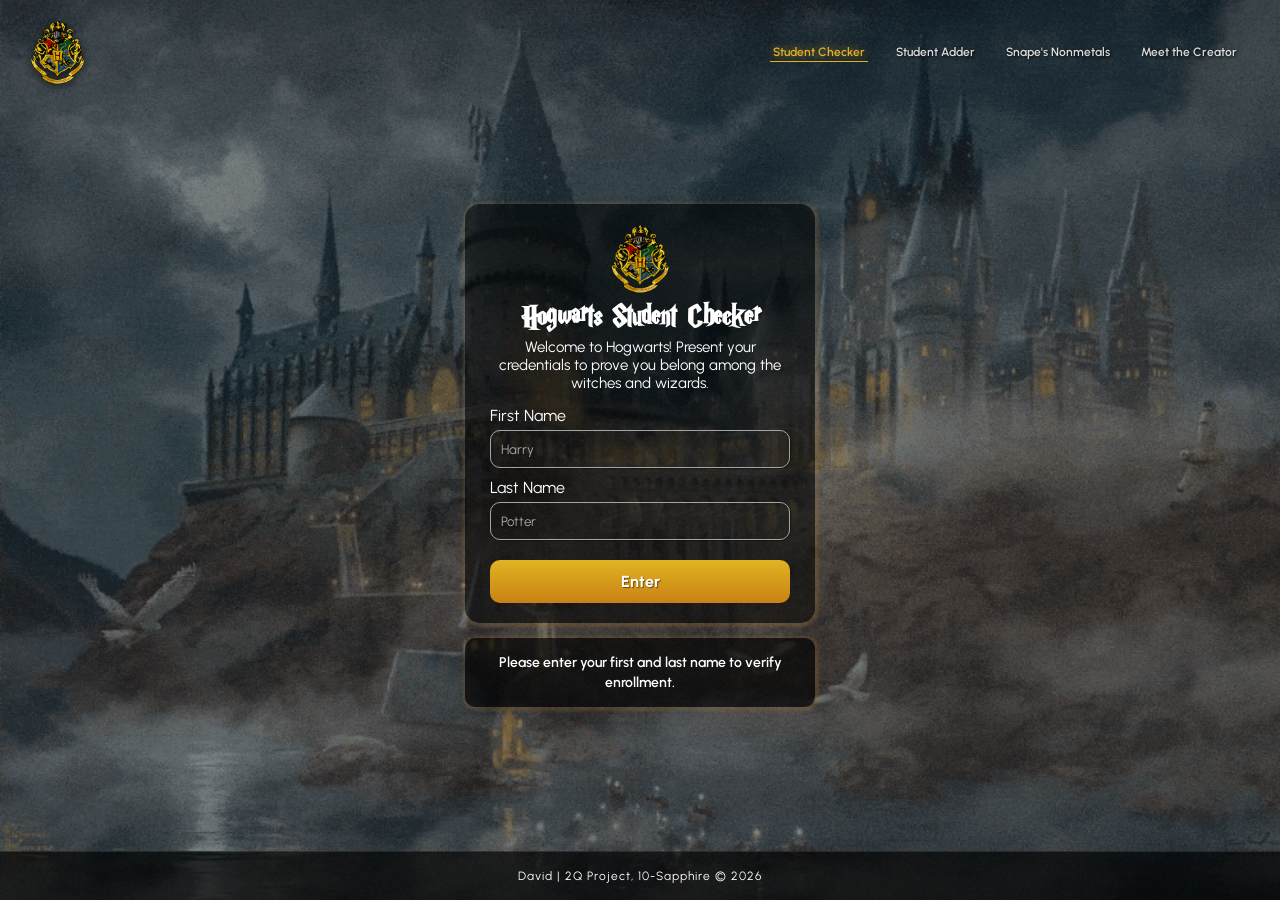
<file: index.html>
<!DOCTYPE html>
<html lang="en">

<head>
    <meta charset="UTF-8">
    <meta name="viewport" content="width=device-width, initial-scale=1.0">

    <link href="https://fonts.googleapis.com/css2?family=Urbanist:ital,wght@0,100..900;1,100..900&display=swap" rel="stylesheet">
    <link rel="stylesheet" href="https://cdn.jsdelivr.net/npm/boxicons@latest/css/boxicons.min.css">

    <link rel="icon" href="Resources/Hogwarts Logo.png" type="image/png">
    <link rel="stylesheet" href="CSS/style.css">

    <link rel="stylesheet" href="https://pyscript.net/releases/2025.3.1/core.css" />
    <script type="module" src="https://pyscript.net/releases/2025.3.1/core.js"></script>

    <title>Hogwarts Student Checker</title>
</head>

<body>

    <!-- Transparent Minimalist Hogwarts Navbar -->
    <nav class="navbar">
        <div class="nav-brand">
            <img src="Resources/Hogwarts Logo.png" alt="Hogwarts Crest">
        </div>
        <div class="nav-links">
            <a href="../index.html" class="active">Student Checker</a>
            <a href="HTML Pages/page2.html">Student Adder</a>
            <a href="HTML Pages/page3.html">Snape's Nonmetals</a>
            <a href="HTML Pages/page4.html">Meet the Creator</a>
        </div>
    </nav>

    <!-- Centers everything on the page -->
    <div class="container">

        <!-- Stacks the form card and the result box vertically -->
        <div class="card-wrapper">

            <form>
                <!-- Logo, title, and welcome message -->
                <div class="header">
                    <img src="Resources/Hogwarts Logo.png" alt="Hogwarts Logo">
                    <h1>Hogwarts Student Checker</h1>
                    <p>Welcome to Hogwarts! Present your credentials to prove you belong among the witches and wizards.</p>
                </div>

                <!-- Name fields (main.py reads these by their ids) -->
                <div class="inputs">
                    <label for="firstname">First Name</label><br>
                    <input type="text" id="firstname" placeholder="Harry"><br>

                    <label for="lastname">Last Name</label><br>
                    <input type="text" id="lastname" placeholder="Potter"><br>
                </div>

                <!-- Submit button. py-click runs the verify() function in main.py file -->
                <div class="footer">
                    <button type="button" id="loginBTN" py-click="verify">Enter</button>
                </div>
            </form>

            <!-- Where the verification result shows up (updated by main.py) -->
            <div id="result-box" class="result-box">
                Please enter your first and last name to verify enrollment.
            </div>

        </div>
    </div>

    <!-- Page footer w/ my details -->
    <footer>
        <p>David | 2Q Project, 10-Sapphire © 2026</p>
    </footer>

    <script type="py" src="main.py"></script>

</body>

</html>
</file>
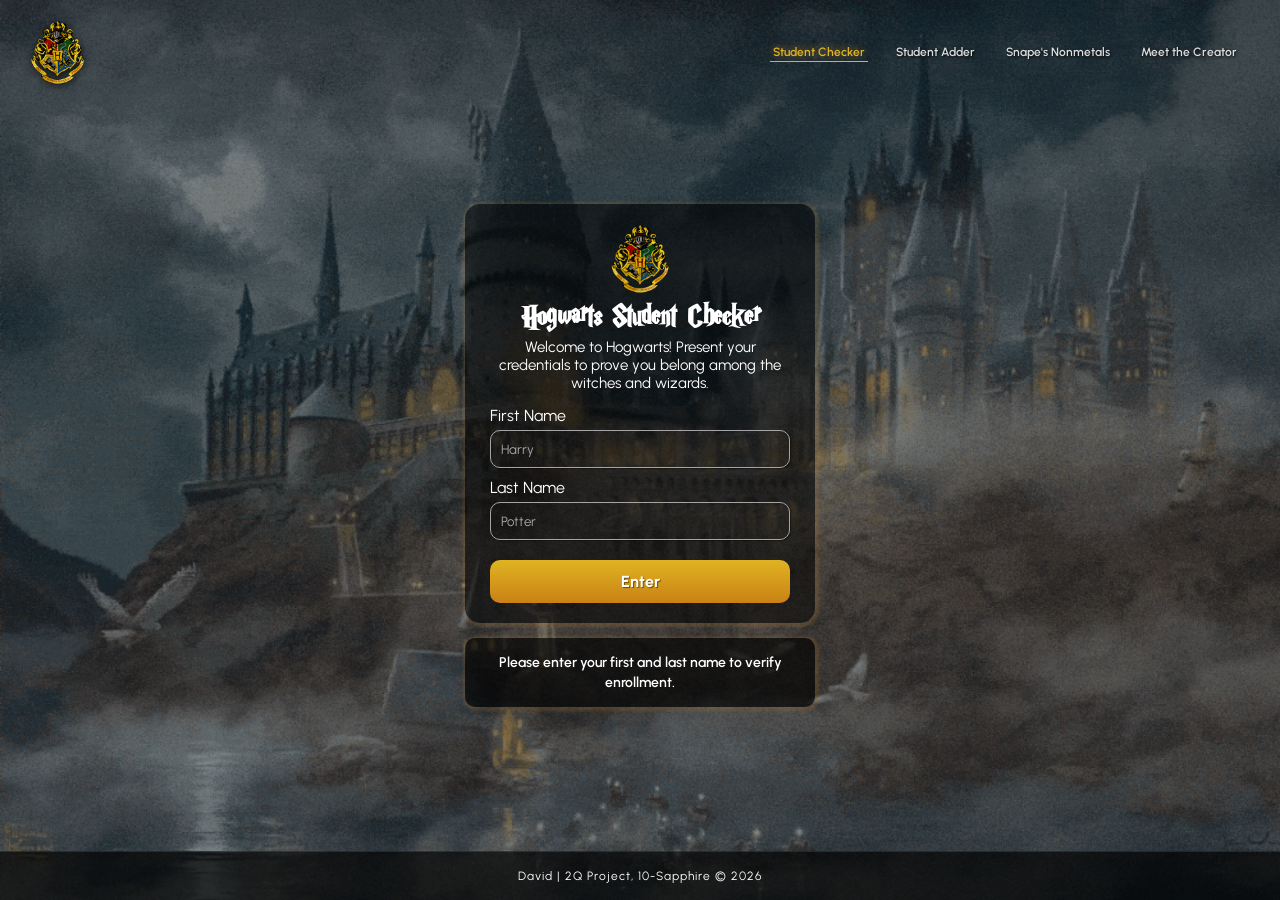
<file: HTML Pages/index.html>
<!DOCTYPE html>
<html lang="en">

<head>
    <meta charset="UTF-8">
    <meta name="viewport" content="width=device-width, initial-scale=1.0">

    <link href="https://fonts.googleapis.com/css2?family=Urbanist:ital,wght@0,100..900;1,100..900&display=swap" rel="stylesheet">
    <link rel="stylesheet" href="https://cdn.jsdelivr.net/npm/boxicons@latest/css/boxicons.min.css">

    <link rel="icon" href="../Resources/Hogwarts Logo.png" type="image/png">
    <link rel="stylesheet" href="../CSS/style.css">

    <link rel="stylesheet" href="https://pyscript.net/releases/2025.3.1/core.css" />
    <script type="module" src="https://pyscript.net/releases/2025.3.1/core.js"></script>

    <title>Hogwarts Student Checker</title>
</head>

<body>

    <!-- Transparent Minimalist Hogwarts Navbar -->
    <nav class="navbar">
        <div class="nav-brand">
            <img src="../Resources/Hogwarts Logo.png" alt="Hogwarts Crest">
        </div>
        <div class="nav-links">
            <a href="index.html" class="active">Student Checker</a>
            <a href="page2.html">Student Adder</a>
            <a href="page3.html">Snape's Nonmetals</a>
            <a href="page4.html">Meet the Creator</a>
        </div>
    </nav>

    <!-- Centers everything on the page -->
    <div class="container">

        <!-- Stacks the form card and the result box vertically -->
        <div class="card-wrapper">

            <form>
                <!-- Logo, title, and welcome message -->
                <div class="header">
                    <img src="../Resources/Hogwarts Logo.png" alt="Hogwarts Logo">
                    <h1>Hogwarts Student Checker</h1>
                    <p>Welcome to Hogwarts! Present your credentials to prove you belong among the witches and wizards.</p>
                </div>

                <!-- Name fields (main.py reads these by their ids) -->
                <div class="inputs">
                    <label for="firstname">First Name</label><br>
                    <input type="text" id="firstname" placeholder="Harry"><br>

                    <label for="lastname">Last Name</label><br>
                    <input type="text" id="lastname" placeholder="Potter"><br>
                </div>

                <!-- Submit button. py-click runs the verify() function in main.py file -->
                <div class="footer">
                    <button type="button" id="loginBTN" py-click="verify">Enter</button>
                </div>
            </form>

            <!-- Where the verification result shows up (updated by main.py) -->
            <div id="result-box" class="result-box">
                Please enter your first and last name to verify enrollment.
            </div>

        </div>
    </div>

    <!-- Page footer w/ my details -->
    <footer>
        <p>David | 2Q Project, 10-Sapphire © 2026</p>
    </footer>

    <script type="py" src="../main.py"></script>

</body>

</html>
</file>
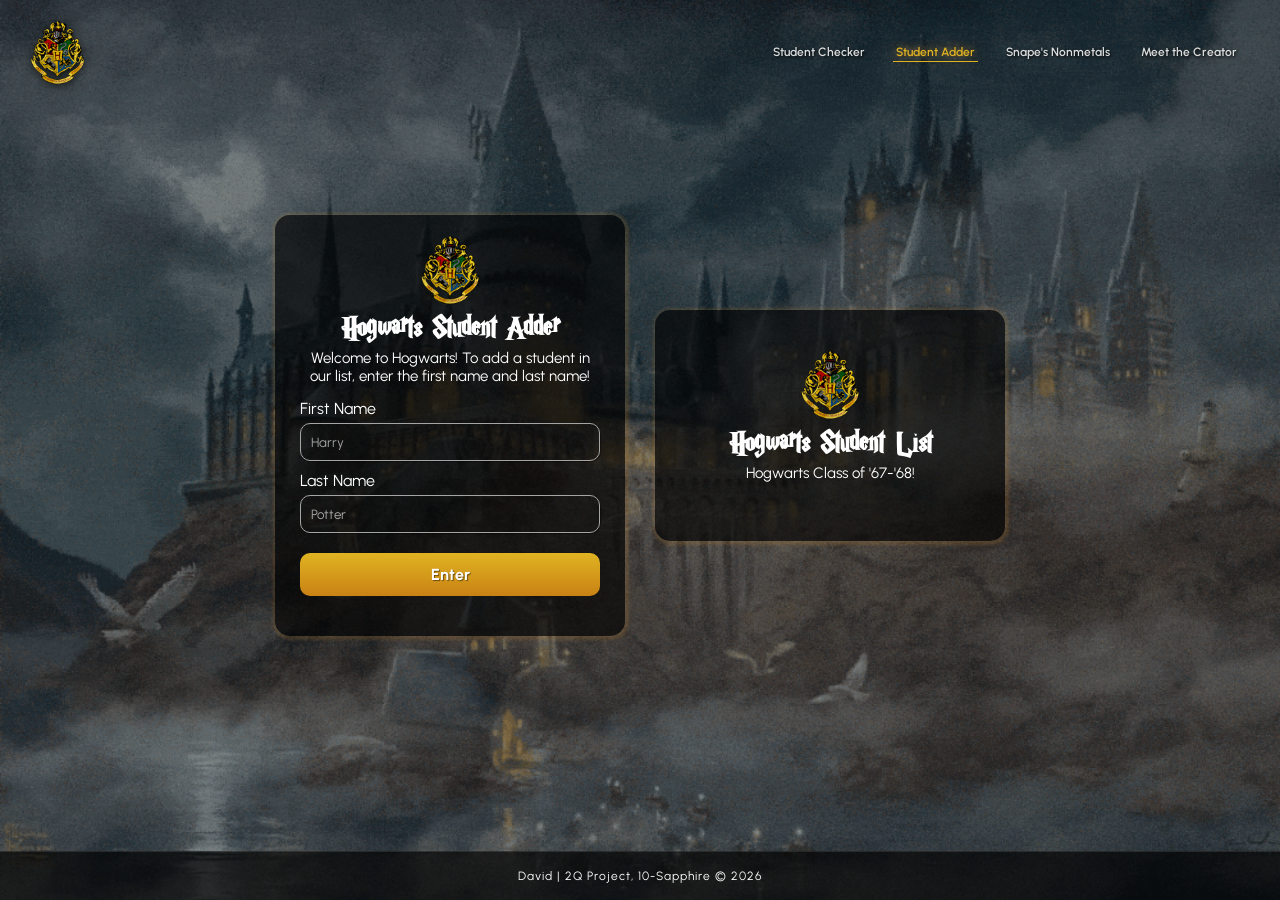
<file: HTML Pages/page2.html>
<!-- Credits & Sources
Harry Potter Font: https://www.dafont.com/harry-p.font
Urbanist Font: https://fonts.google.com/specimen/Urbanist?preview.script=Latn

Hogwarts BG: https://commons.wikimedia.org/wiki/File:Hogwarts-Crest.png
*GIF was custom created in Canva using the background

Webkit Shadows: https://html-css-js.com/css/generator/box-shadow/
Favicon Image Source: https://1000logos.net/hogwarts-logo/
-->

<!DOCTYPE html>
<html lang="en">

<head>
    <meta charset="UTF-8">
    <meta name="viewport" content="width=device-width, initial-scale=1.0">

    <link href="https://fonts.googleapis.com/css2?family=Urbanist:ital,wght@0,100..900;1,100..900&display=swap" rel="stylesheet">
    <link rel="stylesheet" href="https://cdn.jsdelivr.net/npm/boxicons@latest/css/boxicons.min.css">

    <link rel="icon" href="../Resources/Hogwarts Logo.png" type="image/png">
    <link rel="stylesheet" href="../CSS/page2.css">

    <link rel="stylesheet" href="https://pyscript.net/releases/2025.3.1/core.css">
    <script type="module" src="https://pyscript.net/releases/2025.3.1/core.js"></script>

    <title>Hogwarts Student Adder</title>
</head>

<body>

    <!-- Transparent Minimalist Hogwarts Navbar -->
    <nav class="navbar">
        <div class="nav-brand">
            <img src="../Resources/Hogwarts Logo.png" alt="Hogwarts Crest">
        </div>
        <div class="nav-links">
            <a href="../index.html">Student Checker</a>
            <a href="../HTML Pages/page2.html" class="active">Student Adder</a>
            <a href="../HTML Pages/page3.html">Snape's Nonmetals</a>
            <a href="../HTML Pages/page4.html">Meet the Creator</a>
        </div>
    </nav>

    <!-- Centers everything on the page -->
    <div class="container">

        <!-- Stacks the form card and the result box vertically -->
        <div class="card-wrapper1">
            <form>
                <!-- Logo, title, and welcome message -->
                <div class="header">
                    <img src="../Resources/Hogwarts Logo.png" alt="Hogwarts Logo">
                    <h1>Hogwarts Student Adder</h1>
                    <p>Welcome to Hogwarts! To add a student in our list, enter the first name and last name!</p>
                </div>

                <!-- Name fields (main.py reads these by their ids) -->
                <div class="inputs">
                    <label for="firstname">First Name</label><br>
                    <input type="text" id="firstname" placeholder="Harry"><br>

                    <label for="lastname">Last Name</label><br>
                    <input type="text" id="lastname" placeholder="Potter"><br>
                </div>

                <!-- Submit button. py-click runs the add function in main.py file -->
                <div class="footer">
                    <button type="button" id="loginBTN" py-click="add">Enter</button>
                </div>
            </form>
        </div>

        <div class="card-wrapper2">
            <div class="header">
                <img src="../Resources/Hogwarts Logo.png" alt="Hogwarts Logo" id="img2">
                <h1>Hogwarts Student List</h1>
                <p>Hogwarts Class of '67-'68!</p>
            </div>

            <!-- Displays the student names -->
            <p id="result"></p>

            <!-- Displays the total number of members -->
            <p id="total"></p>
        </div>

    </div>

    <!-- Page footer w/ my details -->
    <footer>
        <p>David | 2Q Project, 10-Sapphire © 2026</p>
    </footer>

    <script type="py" src="../main.py"></script>

</body>

</html>
</file>
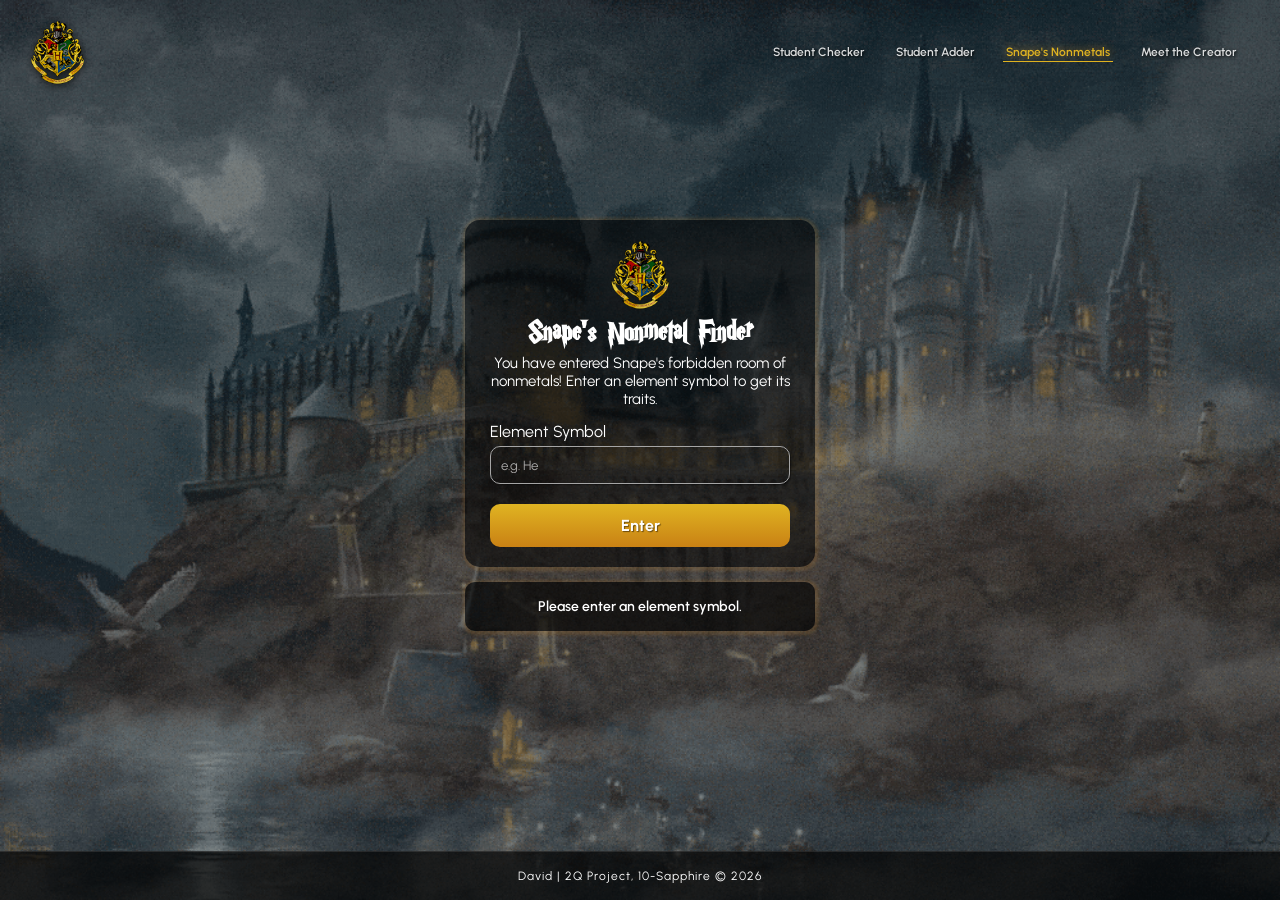
<file: HTML Pages/page3.html>
<!-- Credits & Sources
Harry Potter Font: https://www.dafont.com/harry-p.font
Urbanist Font: https://fonts.google.com/specimen/Urbanist?preview.script=Latn

Hogwarts BG: https://commons.wikimedia.org/wiki/File:Hogwarts-Crest.png
*GIF was custom created in Canva using the background

Webkit Shadows: https://html-css-js.com/css/generator/box-shadow/
Favicon Image Source: https://1000logos.net/hogwarts-logo/
-->

<!DOCTYPE html>
<html lang="en">

<head>
    <meta charset="UTF-8">
    <meta name="viewport" content="width=device-width, initial-scale=1.0">

    <link href="https://fonts.googleapis.com/css2?family=Urbanist:ital,wght@0,100..900;1,100..900&display=swap" rel="stylesheet">
    <link rel="stylesheet" href="https://cdn.jsdelivr.net/npm/boxicons@latest/css/boxicons.min.css">

    <link rel="icon" href="../Resources/Hogwarts Logo.png" type="image/png">
    <link rel="stylesheet" href="../CSS/page3.css">

    <link rel="stylesheet" href="https://pyscript.net/releases/2025.3.1/core.css" />
    <script type="module" src="https://pyscript.net/releases/2025.3.1/core.js"></script>

    <title>Snape's Nonmetals</title>
</head>

<body>

    <!-- Transparent Minimalist Hogwarts Navbar -->
    <nav class="navbar">
        <div class="nav-brand">
            <img src="../Resources/Hogwarts Logo.png" alt="Hogwarts Crest">
        </div>
        <div class="nav-links">
            <a href="../index.html">Student Checker</a>
            <a href="../HTML Pages/page2.html">Student Adder</a>
            <a href="../HTML Pages/page3.html" class="active">Snape's Nonmetals</a>
            <a href="../HTML Pages/page4.html">Meet the Creator</a>
        </div>
    </nav>

    <!-- Centers everything on the page -->
    <div class="container">

        <!-- Stacks the form card and the result box vertically -->
        <div class="card-wrapper">

            <form>
                <!-- Logo, title, and welcome message -->
                <div class="header">
                    <img src="../Resources/Hogwarts Logo.png" alt="Hogwarts Logo">
                    <h1>Snape's Nonmetal Finder</h1>
                    <p>You have entered Snape's forbidden room of nonmetals! Enter an element symbol to get its traits.</p>
                </div>

                <!-- Name fields (main.py reads these by their ids) -->
                <div class="input">
                    <label for="symbol">Element Symbol</label><br>
                    <input type="text" id="symbol" placeholder="e.g. He"><br>
                </div>

                <!-- Submit button. py-click runs the finder() function in main.py file -->
                <div class="footer">
                    <button type="button" id="loginBTN" py-click="finder">Enter</button>
                </div>
            </form>

            <!-- Container where results appear -->
            <div id="result-box" class="result-box">
                Please enter an element symbol.
            </div>

        </div>
    </div>

    <!-- Page footer w/ my details -->
    <footer>
        <p>David | 2Q Project, 10-Sapphire © 2026</p>
    </footer>

    <script type="py" src="../main.py"></script>

</body>

</html>
</file>
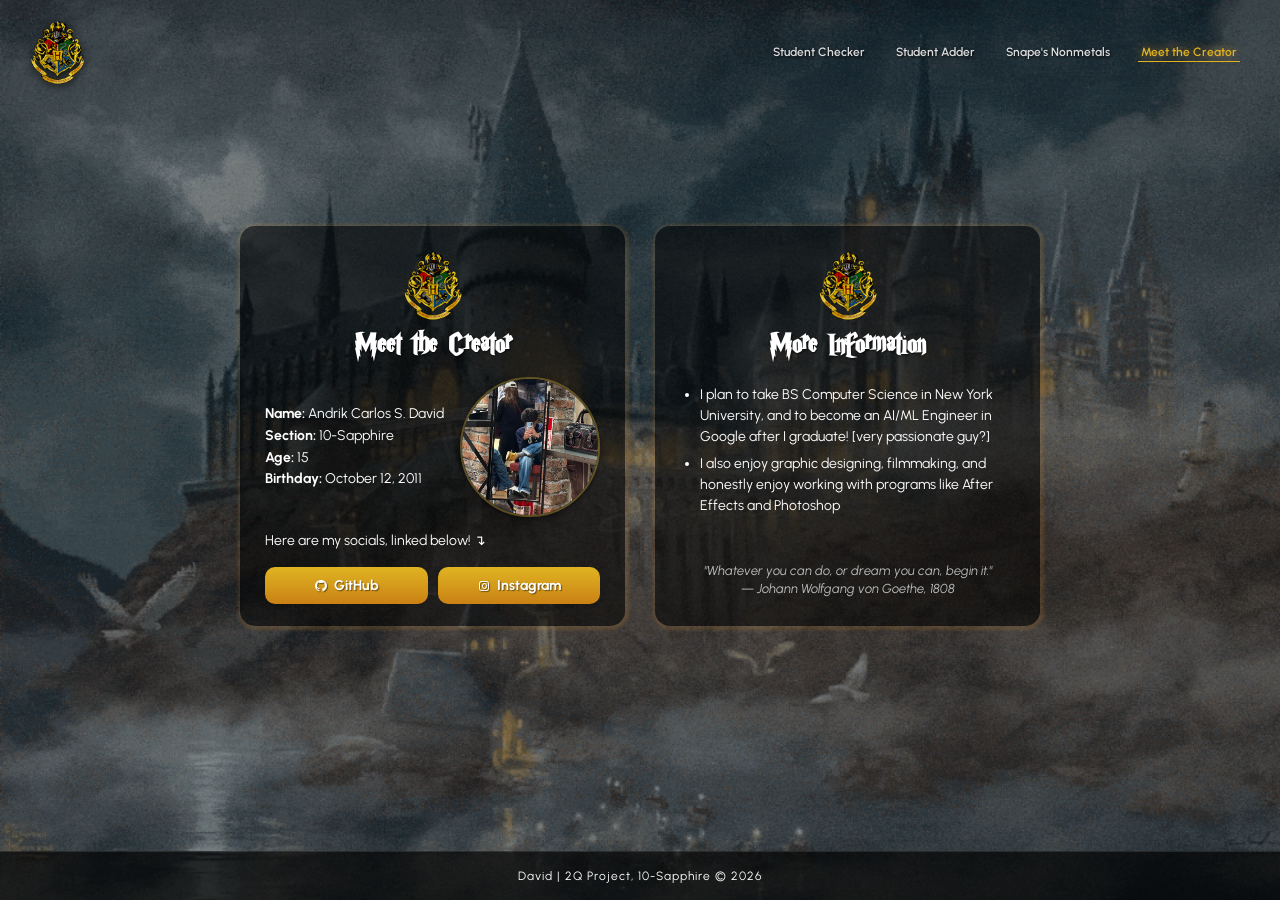
<file: HTML Pages/page4.html>
<!DOCTYPE html>
<html lang="en">

<head>
    <meta charset="UTF-8">
    <meta name="viewport" content="width=device-width, initial-scale=1.0">

    <link href="https://fonts.googleapis.com/css2?family=Urbanist:ital,wght@0,100..900;1,100..900&display=swap" rel="stylesheet">
    <link rel="stylesheet" href="https://cdn.jsdelivr.net/npm/boxicons@latest/css/boxicons.min.css">

    <link rel="icon" href="../Resources/Hogwarts Logo.png" type="image/png">
    <link rel="stylesheet" href="../CSS/page4.css">

    <title>Meet the Creator</title>
</head>

<body>

    <!-- Transparent Minimalist Hogwarts Navbar -->
    <nav class="navbar">
        <div class="nav-brand">
            <img src="../Resources/Hogwarts Logo.png" alt="Hogwarts Crest">
        </div>
        <div class="nav-links">
            <a href="../index.html">Student Checker</a>
            <a href="../HTML Pages/page2.html">Student Adder</a>
            <a href="../HTML Pages/page3.html">Snape's Nonmetals</a>
            <a href="../HTML Pages/page4.html" class="active">Meet the Creator</a>
        </div>
    </nav>

    <!-- Centers everything on the page -->
    <div class="container">

        <!-- Holds the two cards horizontally -->
        <div class="creator-cards">

            <!-- Card 1: Basic Info & Socials -->
            <div class="creator-card">
                <div class="header" style="padding-top: 0;">
                    <img src="../Resources/Hogwarts Logo.png" alt="Hogwarts Logo">
                    <h2>Meet the Creator</h2>
                </div>

                <!-- Profile Info & Picture Side-by-Side -->
                <div class="profile-header">
                    <div class="profile-info">
                        <p><strong>Name:</strong> Andrik Carlos S. David</p>
                        <p><strong>Section:</strong> 10-Sapphire</p>
                        <p><strong>Age:</strong> 15</p>
                        <p><strong>Birthday:</strong> October 12, 2011</p>
                    </div>
                    <img src="../Resources/Profile.jpg" alt="Profile Picture" class="profile-pic">
                </div>

                <p>Here are my socials, linked below! ↴</p>
                <div class="social-links">
                    <a href="https://github.com/andrikdavid" target="_blank" class="social-btn"><i class='bx bxl-github'></i> GitHub</a>
                    <a href="https://www.instagram.com/ndrikcarlos/" target="_blank" class="social-btn"><i class='bx bxl-instagram'></i> Instagram</a>
                </div>
            </div>

            <!-- Card 2: Interests & Passions -->
            <div class="creator-card">
                <div class="header" style="padding-top: 0;">
                    <img src="../Resources/Hogwarts Logo.png" alt="Hogwarts Logo">
                    <h2 id="card2header">More Information</h2>
                </div>
                <ul>
                    <br>
                    <li>I plan to take BS Computer Science in New York University, and to become an AI/ML Engineer in Google after I graduate! [very passionate guy?]</li>
                    <li>I also enjoy graphic designing, filmmaking, and honestly enjoy working with programs like After Effects and Photoshop</li>
                </ul>
                <br>
                <p style="margin-top: auto; text-align: center; font-style: italic; font-size: 13px; color: rgba(255,255,255,0.7);">
                    "Whatever you can do, or dream you can, begin it."
                    <br>— Johann Wolfgang von Goethe, 1808
                </p>
            </div>

        </div>
    </div>

    <!-- Page footer -->
    <footer>
        <p>David | 2Q Project, 10-Sapphire © 2026</p>
    </footer>

</body>

</html>
</file>
<file: CSS/style.css>
@font-face {
    font-family: 'HarryPotter';
    src: url(../Resources/HPFont.TTF);
}

* {
    box-sizing: border-box;
    font-family: 'Urbanist', sans-serif;
}

body {
    min-height: 100vh;
    display: flex;
    flex-direction: column;
    margin: 0;
    background-image: url('../Resources/BG1.gif');
    background-size: cover;
    background-position: center;
    background-attachment: fixed;
    background-repeat: no-repeat;
}

/* --- Transparent Minimalist Navbar Styles --- */
.navbar {
    width: 100%;
    display: flex;
    justify-content: space-between;
    align-items: center;
    padding: 20px 40px 20px 25px;
    background: transparent;
    position: absolute;
    top: 0;
    z-index: 1000;
}

.nav-brand {
    display: flex;
    align-items: center;
    gap: 12px;
}

.nav-brand img {
    width: 65px;
    height: 65px;
    object-fit: contain;
    filter: drop-shadow(0 2px 4px rgba(0, 0, 0, 0.8));
}

.nav-links {
    display: flex;
    gap: 25px;
}

.nav-links a {
    color: rgba(255, 255, 255, 0.85);
    text-decoration: none;
    font-size: 12px;
    font-weight: 600;
    padding: 2px 3px;
    transition: all 0.3s ease;
    text-shadow: 1px 1px 3px rgba(0, 0, 0, 0.9);
}

.nav-links a:hover {
    color: #e0b422;
    text-shadow: 0 0 10px rgba(244, 160, 43, 0.6);
}

.nav-links a.active {
    color: #e0b422;
    border-bottom: 1px solid #e0b422;
    text-shadow: 0 0 10px rgba(244, 160, 43, 0.6);
}

/* --- Main Layout & Card Styles --- */
.container {
    display: flex;
    justify-content: center;
    align-items: center;
    flex: 1;
    padding: 80px 20px 20px 20px;
}

.card-wrapper {
    display: flex;
    flex-direction: column;
    align-items: center;
    gap: 15px;
}

form {
    width: 350px;
    border-radius: 15px;
    background-color: rgba(0, 0, 0, 0.55);
    -webkit-box-shadow: 1px 1px 3px 3px rgba(255, 174, 61, 0.112);
    box-shadow: 1px 1px 3px 3px rgba(244, 160, 43, 0.152);
    color: white;
    display: flex;
    flex-direction: column;
    padding-bottom: 20px;
    transition: transform 0.4s ease;
}

form:hover {
    transform: translateY(-4px);
}

.header {
    text-align: center;
    padding-top: 20px;
}

.header h1 {
    font-family: 'HarryPotter';
    margin: 4px 0;
}

.header img {
    width: 70px;
}

.header p {
    font-size: 15px;
    line-height: 18px;
    padding: 0 25px;
    margin: 4px 0;
}

.inputs {
    padding: 10px 25px;
}

input[type="text"] {
    color: white;
    width: 100%;
    padding: 10px;
    margin: 5px 0 10px 0;
    border-radius: 10px;
    background-color: transparent;
    border: 1.3px solid rgb(165, 165, 165);
    box-shadow: 1px 1px 1px rgba(0, 0, 0, 0.41);
    outline: none;
}

::placeholder {
    color: rgba(255, 255, 255, 0.618);
}

.footer {
    text-align: center;
    padding: 0 25px;
}

.footer button {
    width: 100%;
    padding: 12px;
    border-radius: 10px;
    border: none;
    color: white;
    background: linear-gradient(#e0b422, #c98114);
    text-shadow: 1px 1px 1px rgba(0, 0, 0, 0.484);
    cursor: pointer;
    font-size: 16px;
    font-weight: 700;
}

.result-box {
    width: 350px;
    padding: 15px;
    border-radius: 10px;
    background-color: rgba(0, 0, 0, 0.65);
    box-shadow: 1px 1px 3px 3px rgba(244, 160, 43, 0.154);
    color: white;
    text-align: center;
    font-size: 14px;
    font-weight: 600;
    line-height: 1.4;
    transition: transform 0.4s ease;
}

.result-box:hover {
    transform: translateY(-2px);
}

footer {
    width: 100%;
    padding: 5px;
    background-color: rgba(0, 0, 0, 0.677);
    color: white;
    text-align: center;
    font-size: 12px;
    border-top: 1px solid rgba(255, 255, 255, 0.1);
    letter-spacing: 1px;
}
</file>
<file: CSS/page2.css>
@font-face {
    font-family: 'HarryPotter';
    src: url(../Resources/HPFont.TTF);
}

* {
    box-sizing: border-box;
    font-family: 'Urbanist', sans-serif;
}

body {
    min-height: 100vh;
    display: flex;
    flex-direction: column;
    margin: 0;
    background-image: url('../Resources/BG1.gif');
    background-size: cover;
    background-position: center;
    background-attachment: fixed;
    background-repeat: no-repeat;
}

/* --- Transparent Minimalist Navbar Styles --- */
.navbar {
    width: 100%;
    display: flex;
    justify-content: space-between;
    align-items: center;
    padding: 20px 40px 20px 25px;
    background: transparent;
    position: absolute;
    top: 0;
    z-index: 1000;
}

.nav-brand {
    display: flex;
    align-items: center;
    gap: 12px;
}

.nav-brand img {
    width: 65px;
    height: 65px;
    object-fit: contain;
    filter: drop-shadow(0 2px 4px rgba(0, 0, 0, 0.8));
}

.nav-links {
    display: flex;
    gap: 25px;
}

.nav-links a {
    color: rgba(255, 255, 255, 0.85);
    text-decoration: none;
    font-size: 12px;
    font-weight: 600;
    padding: 2px 3px;
    transition: all 0.3s ease;
    text-shadow: 1px 1px 3px rgba(0, 0, 0, 0.9);
}

.nav-links a:hover {
    color: #e0b422;
    text-shadow: 0 0 10px rgba(244, 160, 43, 0.6);
}

.nav-links a.active {
    color: #e0b422;
    border-bottom: 1px solid #e0b422;
    text-shadow: 0 0 10px rgba(244, 160, 43, 0.6);
}

/* --- Main Layout & Card Styles --- */
.container {
    display: flex;
    justify-content: center;
    align-items: center;
    flex: 1;
    padding: 20px;
    gap: 30px;
}

.card-wrapper1,
.card-wrapper2 {
    width: 350px;
    border-radius: 15px;
    background-color: rgba(0, 0, 0, 0.65);
    box-shadow: 1px 1px 3px 3px rgba(244, 160, 43, 0.152);
    color: white;
    display: flex;
    flex-direction: column;
    align-items: center;
    padding-bottom: 20px;
    transition: transform 0.4s ease;
}

.card-wrapper1:hover,
.card-wrapper2:hover {
    transform: translateY(-4px);
}

form {
    width: 100%;
    display: flex;
    flex-direction: column;
    padding-bottom: 20px;
}

.header {
    text-align: center;
    padding-top: 20px;
}

.header h1 {
    font-family: 'HarryPotter';
    margin: 4px 0;
}

.header img {
    width: 70px;
}

.header p {
    font-size: 15px;
    line-height: 18px;
    padding: 0 25px;
    margin: 4px 0;
}

.card-wrapper2 .header {
    padding-bottom: 0;
}

.inputs {
    padding: 10px 25px;
}

input[type="text"] {
    color: white;
    width: 100%;
    padding: 10px;
    margin: 5px 0 10px 0;
    border-radius: 10px;
    background-color: transparent;
    border: 1.3px solid rgb(165, 165, 165);
    box-shadow: 1px 1px 1px rgba(0, 0, 0, 0.41);
    outline: none;
}

::placeholder {
    color: rgba(255, 255, 255, 0.618);
}

.footer {
    text-align: center;
    padding: 0 25px;
}

.footer button {
    width: 100%;
    padding: 12px;
    border-radius: 10px;
    border: none;
    color: white;
    background: linear-gradient(#e0b422, #c98114);
    text-shadow: 1px 1px 1px rgba(0, 0, 0, 0.484);
    cursor: pointer;
    font-size: 16px;
    font-weight: 700;
}

.footer button:hover {
    background: linear-gradient(#f1c943, #d99220);
}

#result {
    width: 90%;
    max-height: 300px;
    overflow-y: auto;
    padding: 0 10px;
    margin: 0;
    border-radius: 10px;
    color: white;
    text-align: left;
    font-size: 14px;
    line-height: 1.8;
    overflow-wrap: anywhere;
}

#total {
    width: 90%;
    padding: 0 10px;
    margin-top: 20px;
    border-radius: 10px;
    text-shadow: 1px 1px 1px rgba(0, 0, 0, 0.484);
    text-align: center;
    font-size: 15px;
    font-weight: 700;
}

footer {
    width: 100%;
    padding: 5px;
    background-color: rgba(0, 0, 0, 0.677);
    color: white;
    text-align: center;
    font-size: 12px;
    border-top: 1px solid rgba(255, 255, 255, 0.1);
    letter-spacing: 1px;
}

#img2 {
    margin-top: 20px;
}
</file>
<file: CSS/page3.css>
@font-face {
    font-family: 'HarryPotter';
    src: url(../Resources/HPFont.TTF);
}

* {
    box-sizing: border-box;
    font-family: 'Urbanist', sans-serif;
}

body {
    min-height: 100vh;
    display: flex;
    flex-direction: column;
    margin: 0;
    background-image: url('../Resources/BG1.gif');
    background-size: cover;
    background-position: center;
    background-attachment: fixed;
    background-repeat: no-repeat;
}

/* --- Transparent Minimalist Navbar Styles --- */
.navbar {
    width: 100%;
    display: flex;
    justify-content: space-between;
    align-items: center;
    padding: 20px 40px 20px 25px;
    background: transparent;
    position: absolute;
    top: 0;
    z-index: 1000;
}

.nav-brand {
    display: flex;
    align-items: center;
    gap: 12px;
}

.nav-brand img {
    width: 65px;
    height: 65px;
    object-fit: contain;
    filter: drop-shadow(0 2px 4px rgba(0, 0, 0, 0.8));
}

.nav-links {
    display: flex;
    gap: 25px;
}

.nav-links a {
    color: rgba(255, 255, 255, 0.85);
    text-decoration: none;
    font-size: 12px;
    font-weight: 600;
    padding: 2px 3px;
    transition: all 0.3s ease;
    text-shadow: 1px 1px 3px rgba(0, 0, 0, 0.9);
}

.nav-links a:hover {
    color: #e0b422;
    text-shadow: 0 0 10px rgba(244, 160, 43, 0.6);
}

.nav-links a.active {
    color: #e0b422;
    border-bottom: 1px solid #e0b422;
    text-shadow: 0 0 10px rgba(244, 160, 43, 0.6);
}

.container {
    display: flex;
    justify-content: center;
    align-items: center;
    flex: 1;
    padding: 20px;
}

.card-wrapper {
    display: flex;
    flex-direction: column;
    align-items: center;
    gap: 15px;
}

form {
    width: 350px;
    border-radius: 15px;
    background-color: rgba(0, 0, 0, 0.55);
    -webkit-box-shadow: 1px 1px 3px 3px rgba(255, 174, 61, 0.112);
    box-shadow: 1px 1px 3px 3px rgba(244, 160, 43, 0.152);
    color: white;
    display: flex;
    flex-direction: column;
    padding-bottom: 20px;
    transition: transform 0.4s ease;
}

form:hover {
    transform: translateY(-4px);
}

.header {
    text-align: center;
    padding-top: 20px;
}

.header h1 {
    font-family: 'HarryPotter';
    margin: 4px 0;
}

.header img {
    width: 70px;
}

.header p {
    font-size: 15px;
    line-height: 18px;
    padding: 0 25px;
    margin: 4px 0;
}

.input {
    padding: 10px 25px;
}

input[type="text"] {
    color: white;
    width: 100%;
    padding: 10px;
    margin: 5px 0 10px 0;
    border-radius: 10px;
    background-color: transparent;
    border: 1.3px solid rgb(165, 165, 165);
    box-shadow: 1px 1px 1px rgba(0, 0, 0, 0.41);
    outline: none;
}

::placeholder {
    color: rgba(255, 255, 255, 0.618);
}

.footer {
    text-align: center;
    padding: 0 25px;
}

.footer button {
    width: 100%;
    padding: 12px;
    border-radius: 10px;
    border: none;
    color: white;
    background: linear-gradient(#e0b422, #c98114);
    text-shadow: 1px 1px 1px rgba(0, 0, 0, 0.484);
    cursor: pointer;
    font-size: 16px;
    font-weight: 700;
}

.result-box {
    width: 350px;
    padding: 15px;
    border-radius: 10px;
    background-color: rgba(0, 0, 0, 0.65);
    box-shadow: 1px 1px 3px 3px rgba(244, 160, 43, 0.154);
    color: white;
    text-align: center;
    font-size: 14px;
    font-weight: 600;
    line-height: 1.4;
    transition: transform 0.4s ease;
}

.result-box:hover {
    transform: translateY(-2px);
}

footer {
    width: 100%;
    padding: 5px;
    background-color: rgba(0, 0, 0, 0.677);
    color: white;
    text-align: center;
    font-size: 12px;
    border-top: 1px solid rgba(255, 255, 255, 0.1);
    letter-spacing: 1px;
}
</file>
<file: CSS/page4.css>
@font-face {
    font-family: 'HarryPotter';
    src: url(../Resources/HPFont.TTF);
}

* {
    box-sizing: border-box;
    font-family: 'Urbanist', sans-serif;
}

body {
    min-height: 100vh;
    display: flex;
    flex-direction: column;
    margin: 0;
    background-image: url('../Resources/BG1.gif');
    background-size: cover;
    background-position: center;
    background-attachment: fixed;
    background-repeat: no-repeat;
}

/* --- Transparent Minimalist Navbar Styles --- */
.navbar {
    width: 100%;
    display: flex;
    justify-content: space-between;
    align-items: center;
    padding: 20px 40px 20px 25px;
    background: transparent;
    position: absolute;
    top: 0;
    z-index: 1000;
}

.nav-brand {
    display: flex;
    align-items: center;
    gap: 12px;
}

.nav-brand img {
    width: 65px;
    height: 65px;
    object-fit: contain;
    filter: drop-shadow(0 2px 4px rgba(0, 0, 0, 0.8));
}

.nav-links {
    display: flex;
    gap: 25px;
}

.nav-links a {
    color: rgba(255, 255, 255, 0.85);
    text-decoration: none;
    font-size: 12px;
    font-weight: 600;
    padding: 2px 3px;
    transition: all 0.3s ease;
    text-shadow: 1px 1px 3px rgba(0, 0, 0, 0.9);
}

.nav-links a:hover {
    color: #e0b422;
    text-shadow: 0 0 10px rgba(244, 160, 43, 0.6);
}

.nav-links a.active {
    color: #e0b422;
    border-bottom: 1px solid #e0b422;
    text-shadow: 0 0 10px rgba(244, 160, 43, 0.6);
}

.container {
    display: flex;
    justify-content: center;
    align-items: center;
    flex: 1;
    padding: 20px;
}

.card-wrapper {
    display: flex;
    flex-direction: column;
    align-items: center;
    gap: 15px;
}

form {
    width: 350px;
    border-radius: 15px;
    background-color: rgba(0, 0, 0, 0.55);
    -webkit-box-shadow: 1px 1px 3px 3px rgba(255, 174, 61, 0.112);
    box-shadow: 1px 1px 3px 3px rgba(244, 160, 43, 0.152);
    color: white;
    display: flex;
    flex-direction: column;
    padding-bottom: 20px;
    transition: transform 0.4s ease;
}

form:hover {
    transform: translateY(-4px);
}

.header {
    text-align: center;
    padding-top: 20px;
}

.header h1 {
    font-family: 'HarryPotter';
    margin: 4px 0;
}

.header img {
    width: 70px;
}

.header p {
    font-size: 15px;
    line-height: 18px;
    padding: 0 25px;
    margin: 4px 0;
}

.inputs {
    padding: 10px 25px;
}

input[type="text"] {
    color: white;
    width: 100%;
    padding: 10px;
    margin: 5px 0 10px 0;
    border-radius: 10px;
    background-color: transparent;
    border: 1.3px solid rgb(165, 165, 165);
    box-shadow: 1px 1px 1px rgba(0, 0, 0, 0.41);
    outline: none;
}

::placeholder {
    color: rgba(255, 255, 255, 0.618);
}

.footer {
    text-align: center;
    padding: 0 25px;
}

.footer button {
    width: 100%;
    padding: 12px;
    border-radius: 10px;
    border: none;
    color: white;
    background: linear-gradient(#e0b422, #c98114);
    text-shadow: 1px 1px 1px rgba(0, 0, 0, 0.484);
    cursor: pointer;
    font-size: 16px;
    font-weight: 700;
}

.result-box {
    width: 350px;
    padding: 15px;
    border-radius: 10px;
    background-color: rgba(0, 0, 0, 0.65);
    box-shadow: 1px 1px 3px 3px rgba(244, 160, 43, 0.154);
    color: white;
    text-align: center;
    font-size: 14px;
    font-weight: 600;
    line-height: 1.4;
    transition: transform 0.4s ease;
}

.result-box:hover {
    transform: translateY(-2px);
}

footer {
    width: 100%;
    padding: 5px;
    background-color: rgba(0, 0, 0, 0.677);
    color: white;
    text-align: center;
    font-size: 12px;
    border-top: 1px solid rgba(255, 255, 255, 0.1);
    letter-spacing: 1px;
}

/* --- Creator Page Styles (Horizontal Side-by-Side Cards) --- */

.creator-cards {
    display: flex;
    flex-direction: row;
    gap: 30px;
    justify-content: center;
    align-items: stretch;
    flex-wrap: wrap; 
    max-width: 800px;
}

.creator-card {
    width: 385px;
    height: 400px;
    border-radius: 15px;
    background-color: rgba(0, 0, 0, 0.55);
    -webkit-box-shadow: 1px 1px 3px 3px rgba(255, 174, 61, 0.112);
    box-shadow: 1px 1px 3px 3px rgba(244, 160, 43, 0.152);
    color: white;
    display: flex;
    flex-direction: column;
    padding: 25px;
    transition: transform 0.4s ease;
}

.creator-card:hover {
    transform: translateY(-4px);
}

.creator-card h2 {
    font-family: 'HarryPotter';
    font-size: 32px;
    text-align: center;
    margin: 5px 0 15px 0;
    color: white;
    text-shadow: 1px 1px 2px rgba(0, 0, 0, 0.6);
}

.creator-card p {
    font-size: 14px;
    line-height: 1.4;
    margin: 2px 0; 
}

.creator-card ul {
    list-style-type: disc;
    padding-left: 20px;
    margin: 10px 0;
}

.creator-card li {
    font-size: 14px;
    line-height: 1.5;
    margin-bottom: 6px;
}

/* --- Profile Header Layout (Text Left, Image Right) --- */

.profile-header {
    display: flex;
    align-items: center;
    justify-content: space-between;
    gap: 15px;
    margin-bottom: 12px;
}

.profile-info {
    text-align: left;
}

.profile-pic {
    width: 140px;
    height: 140px;
    border-radius: 50%;
    object-fit: cover;
    border: 2px solid #d4af375a;
    box-shadow: 0 2px 5px rgba(0, 0, 0, 0.5);
    transition: transform 0.5s ease;
}

.profile-pic:hover {
    transform: scale(1.03);
}

/* --- Social Buttons --- */

.social-links {
    display: flex;
    gap: 10px;
    margin-top: auto;
    padding-top: 15px;
}

.social-btn {
    flex: 1;
    display: flex;
    align-items: center;
    justify-content: center;
    gap: 6px;
    padding: 10px;
    border-radius: 10px;
    background: linear-gradient(#e0b422, #c98114);
    color: white;
    text-decoration: none;
    font-size: 14px;
    font-weight: 700;
    text-shadow: 1px 1px 1px rgba(0, 0, 0, 0.484);
    transition: opacity 0.3s ease;
}

.social-btn:hover {
    opacity: 0.9;
}

#card2header {
    margin-bottom: -7px;
}
</file>
